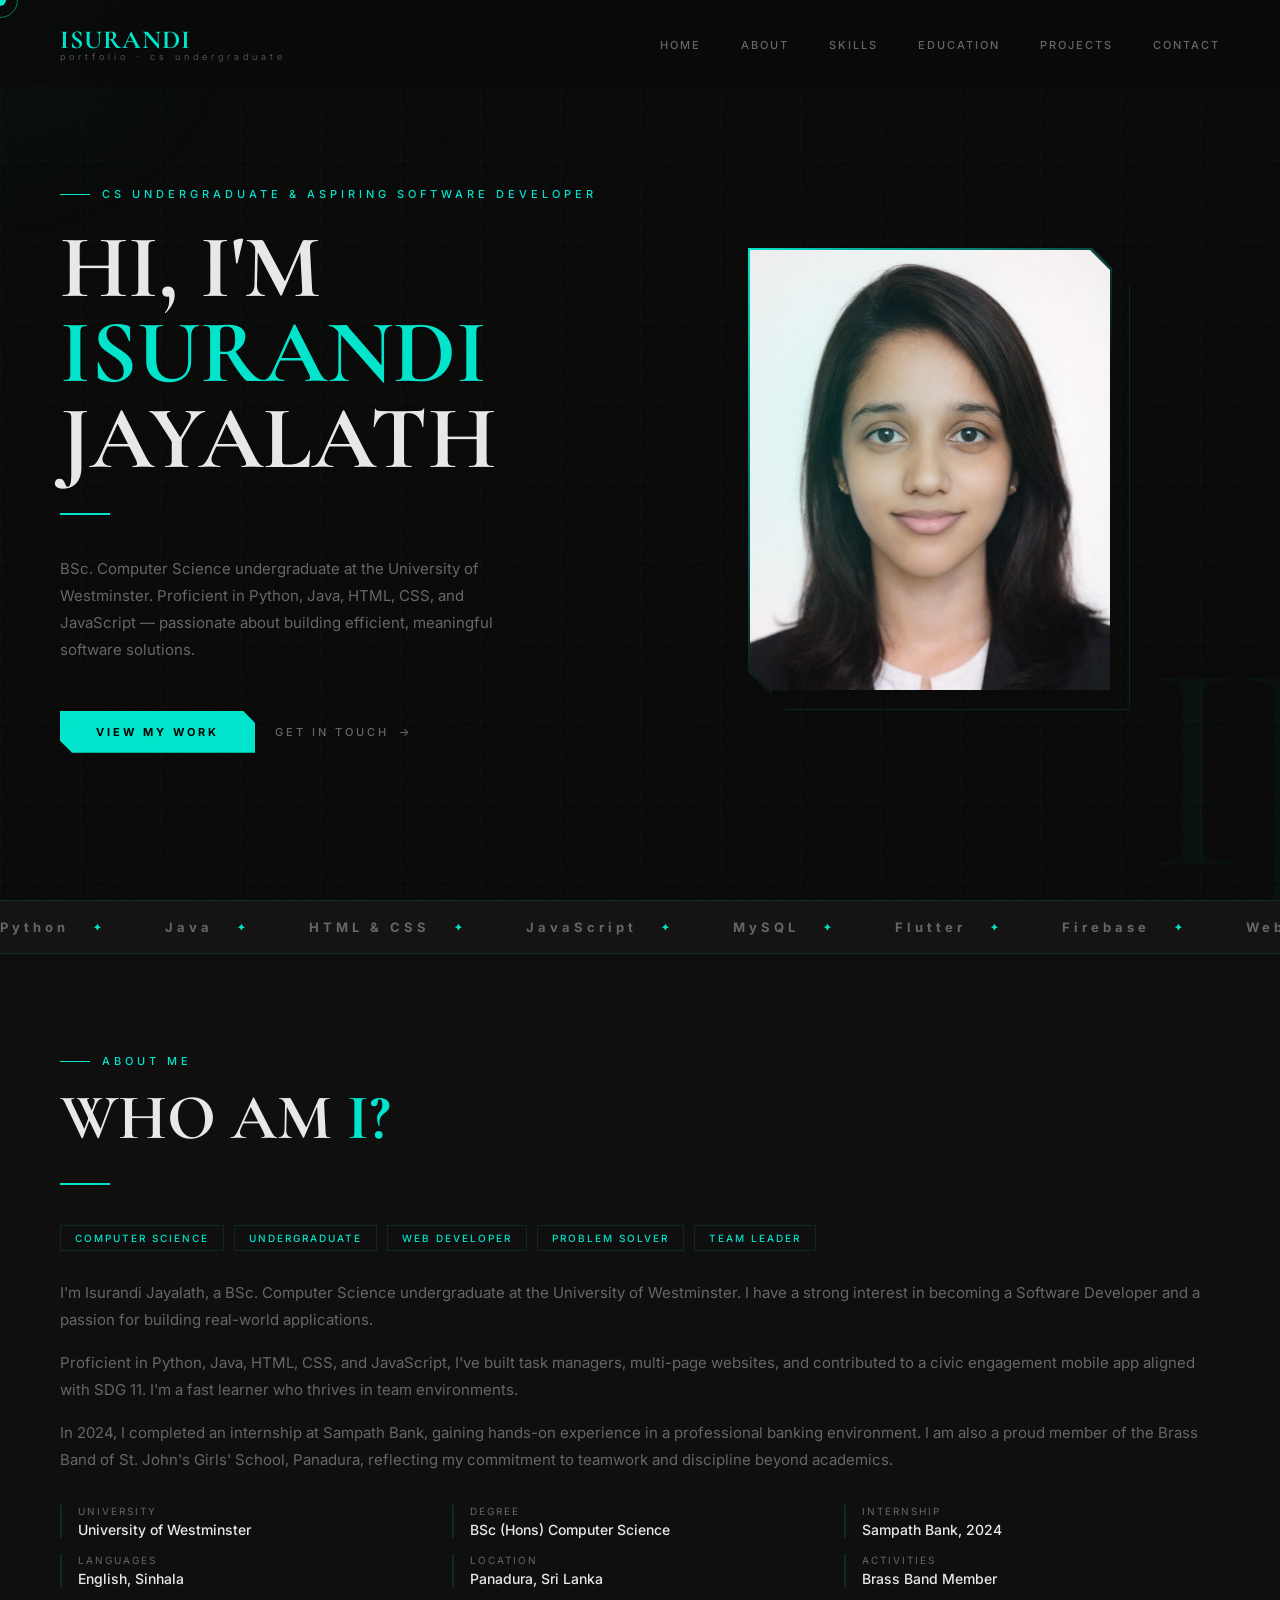
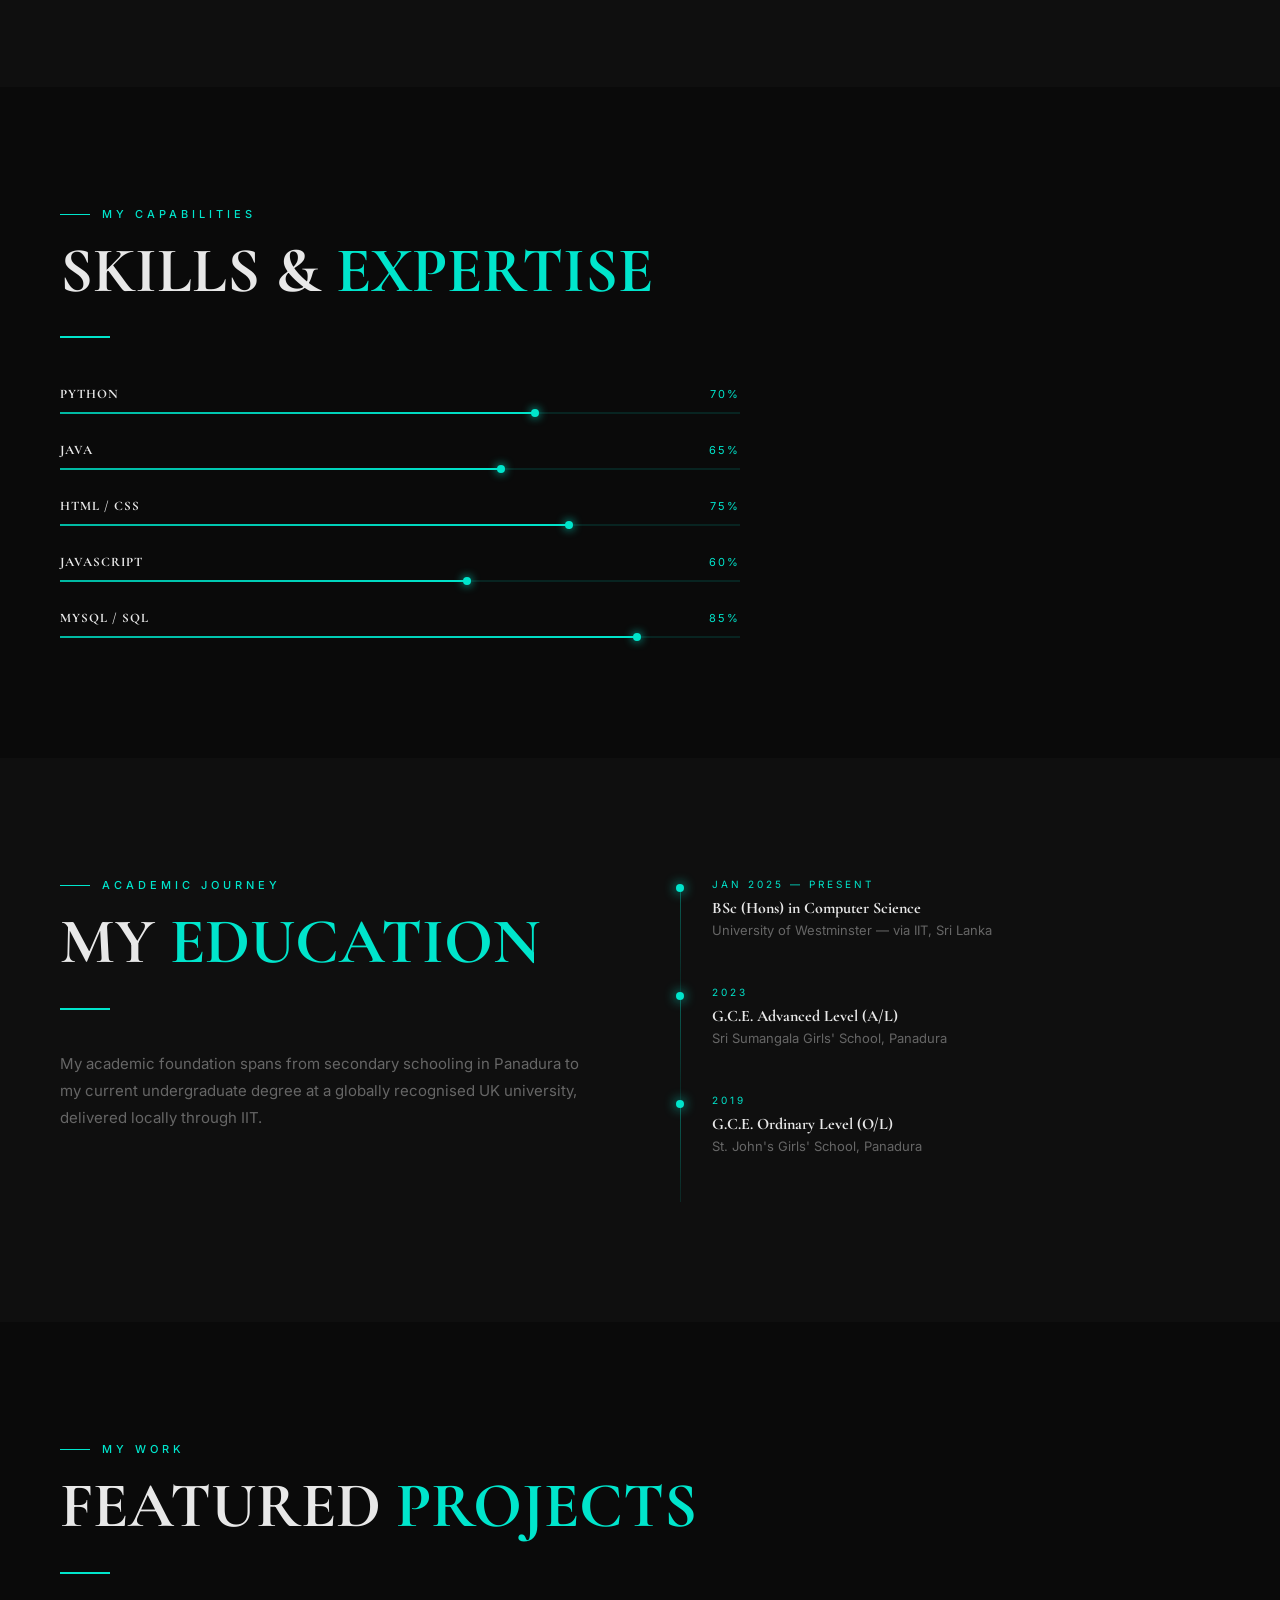
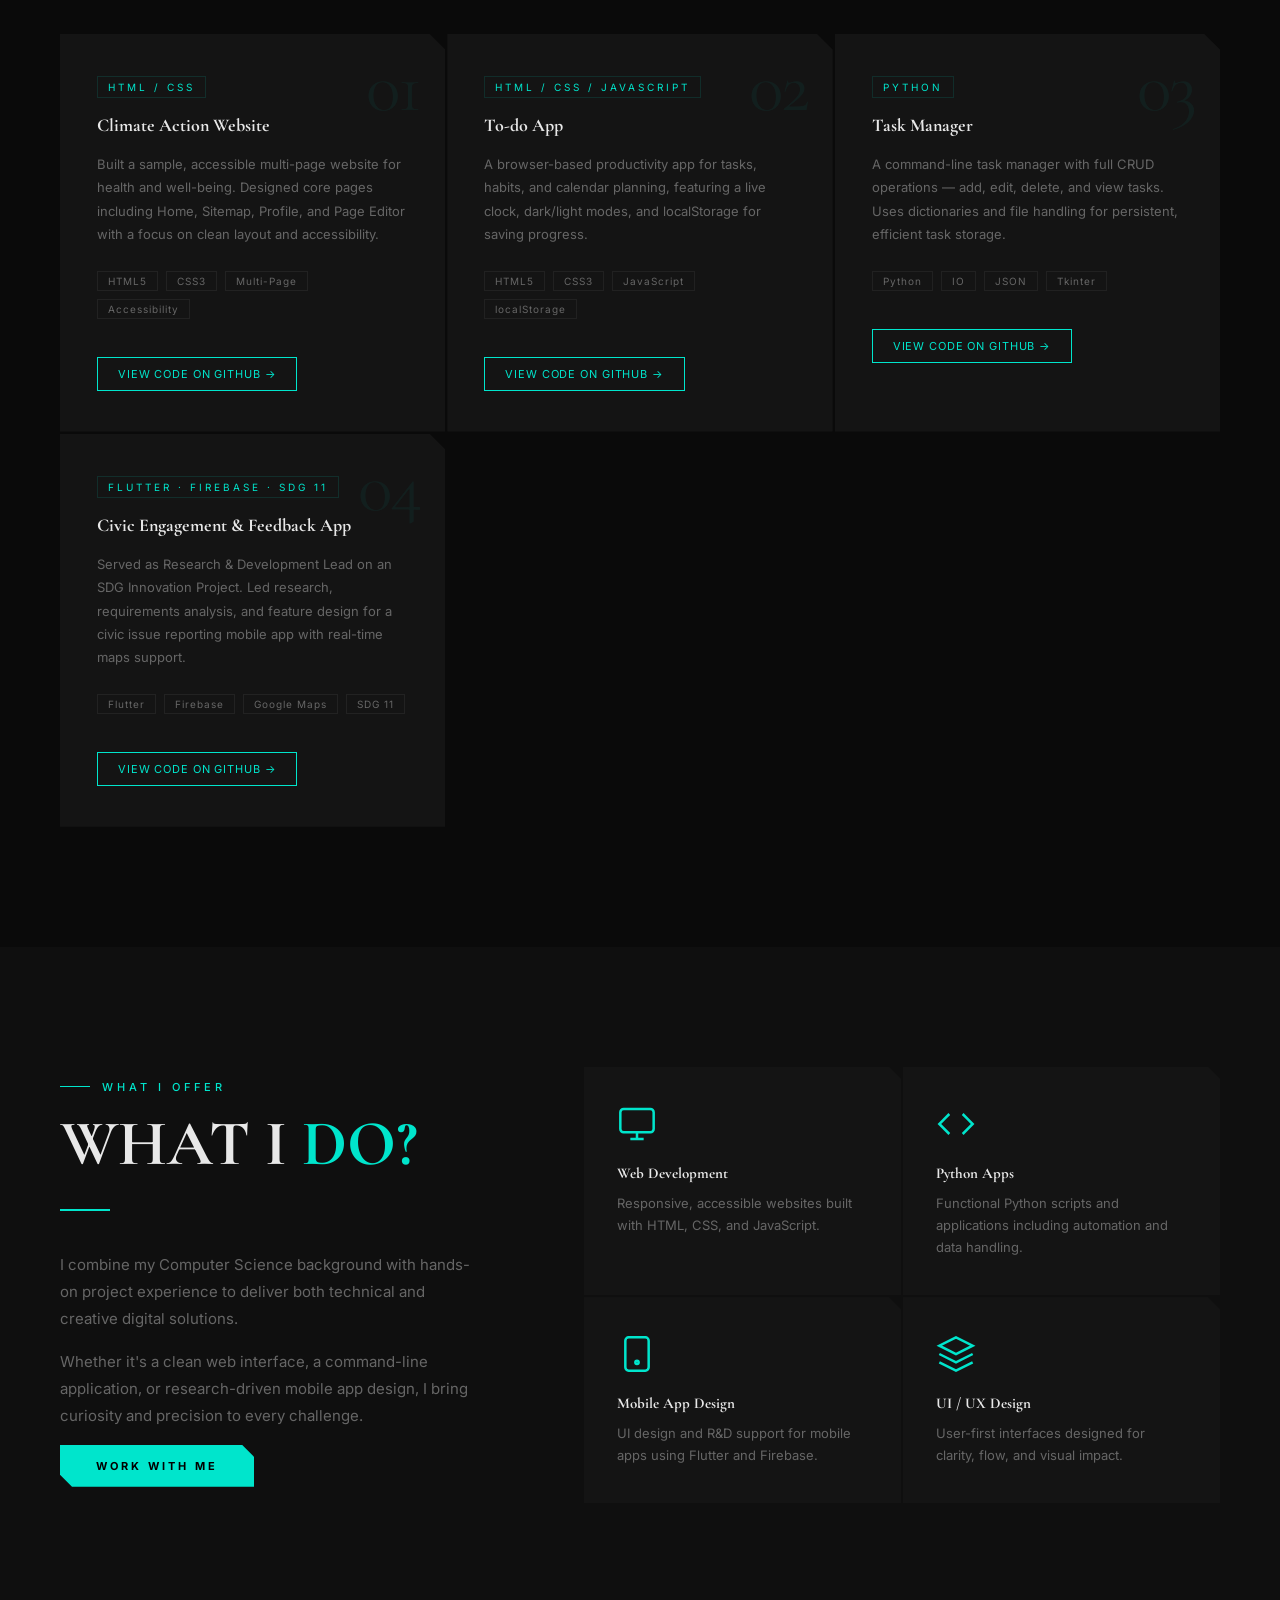
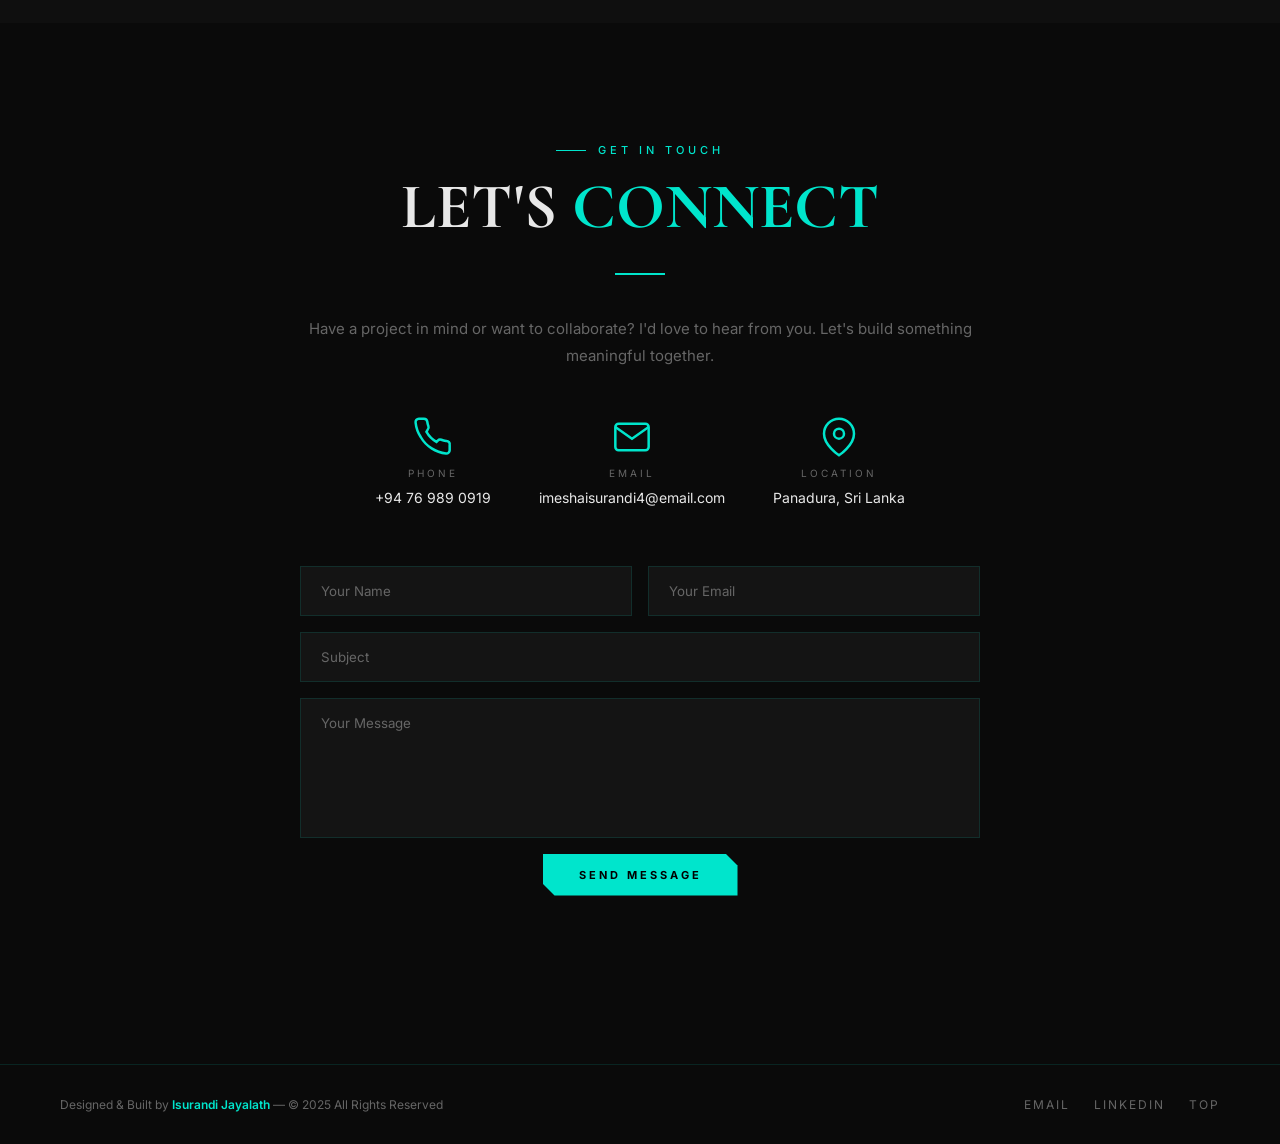
<file: index.html>
<!DOCTYPE html>
<html lang="en">
<head>
<meta charset="UTF-8">
<meta name="viewport" content="width=device-width, initial-scale=1.0">
<title>ISURANDI JAYALATH — CS Undergraduate Portfolio</title>
<link href="https://fonts.googleapis.com/css2?family=Cormorant+Garamond:ital,wght@0,300;0,400;0,600;0,700;0,800;1,300;1,400&family=Inter:wght@300;400;500;600;700&display=swap" rel="stylesheet">
<link rel="stylesheet" href="style.css">
</head>
<body>

<div class="cursor" id="cursor"></div>
<div class="cursor-ring" id="cursorRing"></div>
<div class="glow" id="glow"></div>

<!-- NAV -->
<nav id="navbar">
  <a href="#" class="logo">ISURANDI<span>portfolio · cs undergraduate</span></a>
  <ul class="nav-links">
    <li><a href="#hero">Home</a></li>
    <li><a href="#about">About</a></li>
    <li><a href="#skills">Skills</a></li>
    <li><a href="#education">Education</a></li>
    <li><a href="#projects">Projects</a></li>
    <li><a href="#contact">Contact</a></li>
  </ul>
</nav>

<!-- HERO -->
<section id="hero">
  <div class="hero-grid-lines"></div>
  <div class="hero-bg-text">IJ</div>

  <div class="hero-content">
    <div class="hero-label reveal">CS Undergraduate &amp; Aspiring Software Developer</div>
    <h1 class="hero-title reveal reveal-delay-1">
      HI, I'M<br><span class="accent">ISURANDI</span><br>JAYALATH
    </h1>
    <div class="cyan-line reveal reveal-delay-2"></div>
    <p class="hero-desc reveal reveal-delay-2">
      BSc. Computer Science undergraduate at the University of Westminster. Proficient in Python, Java, HTML, CSS, and JavaScript — passionate about building efficient, meaningful software solutions.
    </p>
    <div class="hero-cta reveal reveal-delay-3">
      <a href="#projects" class="btn-primary"><span>View My Work</span></a>
      <a href="#contact" class="btn-outline">Get In Touch</a>
    </div>
  </div>

  <!-- Photo only — contact card removed -->
  <div class="hero-visual reveal reveal-delay-2">
    <div class="hero-img-wrap">
      <div class="hero-img-placeholder">
      <img src="profile-pic.jpeg" alt="Isurandi Jayalath" class="hero-img">
        <svg viewBox="0 0 24 24" fill="none" stroke="currentColor" stroke-width="0.5">
          <circle cx="12" cy="8" r="5"/>
          <path d="M2 20c0-4 4.5-7 10-7s10 3 10 7"/>
        </svg>
      </div>
    </div>
  </div>
</section>

<!-- MARQUEE -->
<div class="marquee-wrap">
  <div class="marquee-track">
    <div class="marquee-item">Python</div>
    <div class="marquee-item">Java</div>
    <div class="marquee-item">HTML &amp; CSS</div>
    <div class="marquee-item">JavaScript</div>
    <div class="marquee-item">MySQL</div>
    <div class="marquee-item">Flutter</div>
    <div class="marquee-item">Firebase</div>
    <div class="marquee-item">Web Development</div>
    <div class="marquee-item">UI / UX Design</div>
    <div class="marquee-item">Python</div>
    <div class="marquee-item">Java</div>
    <div class="marquee-item">HTML &amp; CSS</div>
    <div class="marquee-item">JavaScript</div>
    <div class="marquee-item">MySQL</div>
    <div class="marquee-item">Flutter</div>
    <div class="marquee-item">Firebase</div>
    <div class="marquee-item">Web Development</div>
    <div class="marquee-item">UI / UX Design</div>
  </div>
</div>

<!-- ABOUT — photo removed, full width -->
<section id="about">
  <div class="section-label reveal">About Me</div>
  <h2 class="section-title reveal reveal-delay-1">WHO AM <span class="accent">I?</span></h2>
  <div class="cyan-line reveal reveal-delay-1"></div>

  <div class="about-tags reveal reveal-delay-1">
    <span class="about-tag">Computer Science</span>
    <span class="about-tag">Undergraduate</span>
    <span class="about-tag">Web Developer</span>
    <span class="about-tag">Problem Solver</span>
    <span class="about-tag">Team Leader</span>
  </div>

  <p class="about-desc reveal reveal-delay-2">
    I'm Isurandi Jayalath, a BSc. Computer Science undergraduate at the University of Westminster. I have a strong interest in becoming a Software Developer and a passion for building real-world applications.
  </p>
  <p class="about-desc reveal reveal-delay-2">
    Proficient in Python, Java, HTML, CSS, and JavaScript, I've built task managers, multi-page websites, and contributed to a civic engagement mobile app aligned with SDG 11. I'm a fast learner who thrives in team environments.
  </p>
  <p class="about-desc reveal reveal-delay-2">
    In 2024, I completed an internship at Sampath Bank, gaining hands-on experience in a professional banking environment. I am also a proud member of the Brass Band of St. John's Girls' School, Panadura, reflecting my commitment to teamwork and discipline beyond academics.
  </p>

  <div class="about-info-grid reveal reveal-delay-3">
    <div class="about-info-item">
      <div class="about-info-label">University</div>
      <div class="about-info-val">University of Westminster</div>
    </div>
    <div class="about-info-item">
      <div class="about-info-label">Degree</div>
      <div class="about-info-val">BSc (Hons) Computer Science</div>
    </div>
    <div class="about-info-item">
      <div class="about-info-label">Internship</div>
      <div class="about-info-val">Sampath Bank, 2024</div>
    </div>
    <div class="about-info-item">
      <div class="about-info-label">Languages</div>
      <div class="about-info-val">English, Sinhala</div>
    </div>
    <div class="about-info-item">
      <div class="about-info-label">Location</div>
      <div class="about-info-val">Panadura, Sri Lanka</div>
    </div>
    <div class="about-info-item">
      <div class="about-info-label">Activities</div>
      <div class="about-info-val">Brass Band Member</div>
    </div>
  </div>
</section>

<!-- SKILLS — soft skills removed -->
<section id="skills">
  <div class="section-label reveal">My Capabilities</div>
  <h2 class="section-title reveal reveal-delay-1">SKILLS &amp; <span class="accent">EXPERTISE</span></h2>
  <div class="cyan-line reveal reveal-delay-1"></div>

  <div class="skill-bars reveal reveal-delay-2" style="max-width:680px; margin-top:48px;">
    <div class="skill-bar-item" data-pct="70">
      <div class="skill-bar-header">
        <span class="skill-bar-name">Python</span>
        <span class="skill-bar-pct">70%</span>
      </div>
      <div class="skill-bar-track">
        <div class="skill-bar-fill" style="--target-width:70%"></div>
      </div>
    </div>
    <div class="skill-bar-item" data-pct="65">
      <div class="skill-bar-header">
        <span class="skill-bar-name">Java</span>
        <span class="skill-bar-pct">65%</span>
      </div>
      <div class="skill-bar-track">
        <div class="skill-bar-fill" style="--target-width:65%"></div>
      </div>
    </div>
    <div class="skill-bar-item" data-pct="75">
      <div class="skill-bar-header">
        <span class="skill-bar-name">HTML / CSS</span>
        <span class="skill-bar-pct">75%</span>
      </div>
      <div class="skill-bar-track">
        <div class="skill-bar-fill" style="--target-width:75%"></div>
      </div>
    </div>
    <div class="skill-bar-item" data-pct="60">
      <div class="skill-bar-header">
        <span class="skill-bar-name">JavaScript</span>
        <span class="skill-bar-pct">60%</span>
      </div>
      <div class="skill-bar-track">
        <div class="skill-bar-fill" style="--target-width:60%"></div>
      </div>
    </div>
    <div class="skill-bar-item" data-pct="55">
      <div class="skill-bar-header">
        <span class="skill-bar-name">MySQL / SQL</span>
        <span class="skill-bar-pct">85%</span>
      </div>
      <div class="skill-bar-track">
        <div class="skill-bar-fill" style="--target-width:85%"></div>
      </div>
    </div>
  </div>
</section>

<!-- EDUCATION -->
<section id="education">
  <div class="education-grid">
    <div>
      <div class="section-label reveal">Academic Journey</div>
      <h2 class="section-title reveal reveal-delay-1">MY <span class="accent">EDUCATION</span></h2>
      <div class="cyan-line reveal reveal-delay-1"></div>
      <p class="services-desc reveal reveal-delay-2" style="font-size:15px;line-height:1.8;color:var(--text-muted)">
        My academic foundation spans from secondary schooling in Panadura to my current undergraduate degree at a globally recognised UK university, delivered locally through IIT.
      </p>
    </div>
    <div class="timeline reveal reveal-delay-2">
      <div class="timeline-item">
        <div class="timeline-date">Jan 2025 — Present</div>
        <div class="timeline-title">BSc (Hons) in Computer Science</div>
        <div class="timeline-sub">University of Westminster — via IIT, Sri Lanka</div>
      </div>
      <div class="timeline-item">
        <div class="timeline-date">2023</div>
        <div class="timeline-title">G.C.E. Advanced Level (A/L)</div>
        <div class="timeline-sub">Sri Sumangala Girls' School, Panadura</div>
      </div>
      <div class="timeline-item">
        <div class="timeline-date">2019</div>
        <div class="timeline-title">G.C.E. Ordinary Level (O/L)</div>
        <div class="timeline-sub">St. John's Girls' School, Panadura</div>
      </div>
    </div>
  </div>
</section>

<!-- PROJECTS -->
<section id="projects">
  <div class="section-label reveal">My Work</div>
  <h2 class="section-title reveal reveal-delay-1">FEATURED <span class="accent">PROJECTS</span></h2>
  <div class="cyan-line reveal reveal-delay-1"></div>

  <div class="projects-grid">
    <div class="project-card reveal">
      <div class="project-num">01</div>
      <div class="project-tag">HTML / CSS</div>
      <div class="project-title">Climate Action Website</div>
      <div class="project-desc">
        Built a sample, accessible multi-page website for health and well-being. Designed core pages including Home, Sitemap, Profile, and Page Editor with a focus on clean layout and accessibility.
      </div>
      <div class="project-tech">
        <span>HTML5</span><span>CSS3</span><span>Multi-Page</span><span>Accessibility</span>
      </div>
      <br>
      <a href="https://github.com/Isurandi-Jayalath/Climate-Action---Group-Work" target="_blank" class="project-link-btn">
        View Code on GitHub →
      </a>
    </div>
    <div class="project-card reveal reveal-delay-1">
      <div class="project-num">02</div>
      <div class="project-tag">HTML / CSS / JavaScript</div>
      <div class="project-title">To-do App</div>
      <div class="project-desc">
        A browser-based productivity app for tasks, habits, and calendar planning, featuring a live clock, dark/light modes, and localStorage for saving progress.


      </div>
      <div class="project-tech">
        <span>HTML5</span><span>CSS3</span><span>JavaScript</span><span>localStorage</span>
      </div>
      <br>
      <a href="https://github.com/Isurandi-Jayalath/To-do-App" target="_blank" class="project-link-btn">
        View Code on GitHub →
      </a>
    </div>
    <div class="project-card reveal reveal-delay-2">
      <div class="project-num">03</div>
      <div class="project-tag">Python</div>
      <div class="project-title">Task Manager</div>
      <div class="project-desc">
        A command-line task manager with full CRUD operations — add, edit, delete, and view tasks. Uses dictionaries and file handling for persistent, efficient task storage.
      </div>
      <div class="project-tech">
        <span>Python</span><span>IO</span><span>JSON</span><span>Tkinter</span>
      </div>
      <br>
      <a href="https://github.com/Isurandi-Jayalath/Task-Manager-1st-Year-" target="_blank" class="project-link-btn">
        View Code on GitHub →
      </a>
    </div>
    <div class="project-card reveal reveal-delay-2">
      <div class="project-num">04</div>
      <div class="project-tag">Flutter · Firebase · SDG 11</div>
      <div class="project-title">Civic Engagement &amp; Feedback App</div>
      <div class="project-desc">
        Served as Research &amp; Development Lead on an SDG Innovation Project. Led research, requirements analysis, and feature design for a civic issue reporting mobile app with real-time maps support.
      </div>
      <div class="project-tech">
        <span>Flutter</span><span>Firebase</span><span>Google Maps</span><span>SDG 11</span>
      </div>
      <br>
      <a href="https://github.com/BinuraBimsara/SDGP-Project-V2" target="_blank" class="project-link-btn">
        View Code on GitHub →
      </a>
    </div>
  </div>
</section>

<!-- SERVICES -->
<section id="services">
  <div class="services-grid">
    <div>
      <div class="section-label reveal">What I Offer</div>
      <h2 class="section-title reveal reveal-delay-1">WHAT I <span class="accent">DO?</span></h2>
      <div class="cyan-line reveal reveal-delay-1"></div>
      <p class="services-desc reveal reveal-delay-2">
        I combine my Computer Science background with hands-on project experience to deliver both technical and creative digital solutions.
      </p>
      <p class="services-desc reveal reveal-delay-2">
        Whether it's a clean web interface, a command-line application, or research-driven mobile app design, I bring curiosity and precision to every challenge.
      </p>
      <a href="#contact" class="btn-primary reveal reveal-delay-3"><span>Work With Me</span></a>
    </div>
    <div class="services-cards reveal reveal-delay-2">
      <div class="service-card">
        <div class="service-icon">
          <svg viewBox="0 0 24 24" fill="none" stroke="currentColor" stroke-width="1.5"><rect x="2" y="3" width="20" height="14" rx="2"/><path d="M8 21h8M12 17v4"/></svg>
        </div>
        <div class="service-name">Web Development</div>
        <p class="service-text">Responsive, accessible websites built with HTML, CSS, and JavaScript.</p>
      </div>
      <div class="service-card">
        <div class="service-icon">
          <svg viewBox="0 0 24 24" fill="none" stroke="currentColor" stroke-width="1.5"><polyline points="16 18 22 12 16 6"/><polyline points="8 6 2 12 8 18"/></svg>
        </div>
        <div class="service-name">Python Apps</div>
        <p class="service-text">Functional Python scripts and applications including automation and data handling.</p>
      </div>
      <div class="service-card">
        <div class="service-icon">
          <svg viewBox="0 0 24 24" fill="none" stroke="currentColor" stroke-width="1.5"><rect x="5" y="2" width="14" height="20" rx="2"/><circle cx="12" cy="17" r="1"/></svg>
        </div>
        <div class="service-name">Mobile App Design</div>
        <p class="service-text">UI design and R&amp;D support for mobile apps using Flutter and Firebase.</p>
      </div>
      <div class="service-card">
        <div class="service-icon">
          <svg viewBox="0 0 24 24" fill="none" stroke="currentColor" stroke-width="1.5"><path d="M12 2L2 7l10 5 10-5-10-5z"/><path d="M2 17l10 5 10-5"/><path d="M2 12l10 5 10-5"/></svg>
        </div>
        <div class="service-name">UI / UX Design</div>
        <p class="service-text">User-first interfaces designed for clarity, flow, and visual impact.</p>
      </div>
    </div>
  </div>
</section>

<!-- CONTACT -->
<section id="contact">
  <div class="contact-inner">
    <div class="section-label reveal" style="justify-content:center">Get In Touch</div>
    <h2 class="section-title reveal reveal-delay-1">LET'S <span class="accent">CONNECT</span></h2>
    <div class="cyan-line reveal reveal-delay-1" style="margin: 0 auto 40px;"></div>
    <p class="contact-subtitle reveal reveal-delay-2">
      Have a project in mind or want to collaborate? I'd love to hear from you. Let's build something meaningful together.
    </p>
    <div class="contact-details reveal reveal-delay-2">
      <div class="contact-detail">
        <svg class="contact-detail-icon" viewBox="0 0 24 24" fill="none" stroke="currentColor" stroke-width="1.5"><path d="M22 16.92v3a2 2 0 0 1-2.18 2 19.79 19.79 0 0 1-8.63-3.07A19.5 19.5 0 0 1 4.63 12a19.79 19.79 0 0 1-3.07-8.67A2 2 0 0 1 3.54 1h3a2 2 0 0 1 2 1.72c.127.96.361 1.903.7 2.81a2 2 0 0 1-.45 2.11L8.09 8.91a16 16 0 0 0 6 6l.79-.79a2 2 0 0 1 2.11-.45c.907.339 1.85.573 2.81.7A2 2 0 0 1 22 16.92z"/></svg>
        <div class="contact-detail-label">Phone</div>
        <div class="contact-detail-val">+94 76 989 0919</div>
      </div>
      <div class="contact-detail">
        <svg class="contact-detail-icon" viewBox="0 0 24 24" fill="none" stroke="currentColor" stroke-width="1.5"><path d="M4 4h16c1.1 0 2 .9 2 2v12c0 1.1-.9 2-2 2H4c-1.1 0-2-.9-2-2V6c0-1.1.9-2 2-2z"/><polyline points="22,6 12,13 2,6"/></svg>
        <div class="contact-detail-label">Email</div>
        <div class="contact-detail-val">imeshaisurandi4@email.com</div>
      </div>
      <div class="contact-detail">
        <svg class="contact-detail-icon" viewBox="0 0 24 24" fill="none" stroke="currentColor" stroke-width="1.5"><path d="M21 10c0 7-9 13-9 13s-9-6-9-13a9 9 0 0 1 18 0z"/><circle cx="12" cy="10" r="3"/></svg>
        <div class="contact-detail-label">Location</div>
        <div class="contact-detail-val">Panadura, Sri Lanka</div>
      </div>
    </div>
    <div class="contact-form reveal reveal-delay-3">
      <div class="contact-row">
        <input class="contact-input" type="text" placeholder="Your Name">
        <input class="contact-input" type="email" placeholder="Your Email">
      </div>
      <input class="contact-input" type="text" placeholder="Subject">
      <textarea class="contact-input" placeholder="Your Message"></textarea>
      <a href="mailto:isurandi@email.com" class="btn-primary" style="align-self:center"><span>Send Message</span></a>
    </div>
  </div>
</section>

<!-- FOOTER -->
<footer>
  <div class="footer-copy">Designed &amp; Built by <span>Isurandi Jayalath</span> — © 2025 All Rights Reserved</div>
  <div class="footer-links">
    <a href="mailto:isurandi@email.com">Email</a>
    <a href="https://linkedin.com/in/imesha-jayalath" target="_blank">LinkedIn</a>
    <a href="#hero">Top</a>
  </div>
</footer>

<script src="script.js"></script>
</body>
</html>
</file>
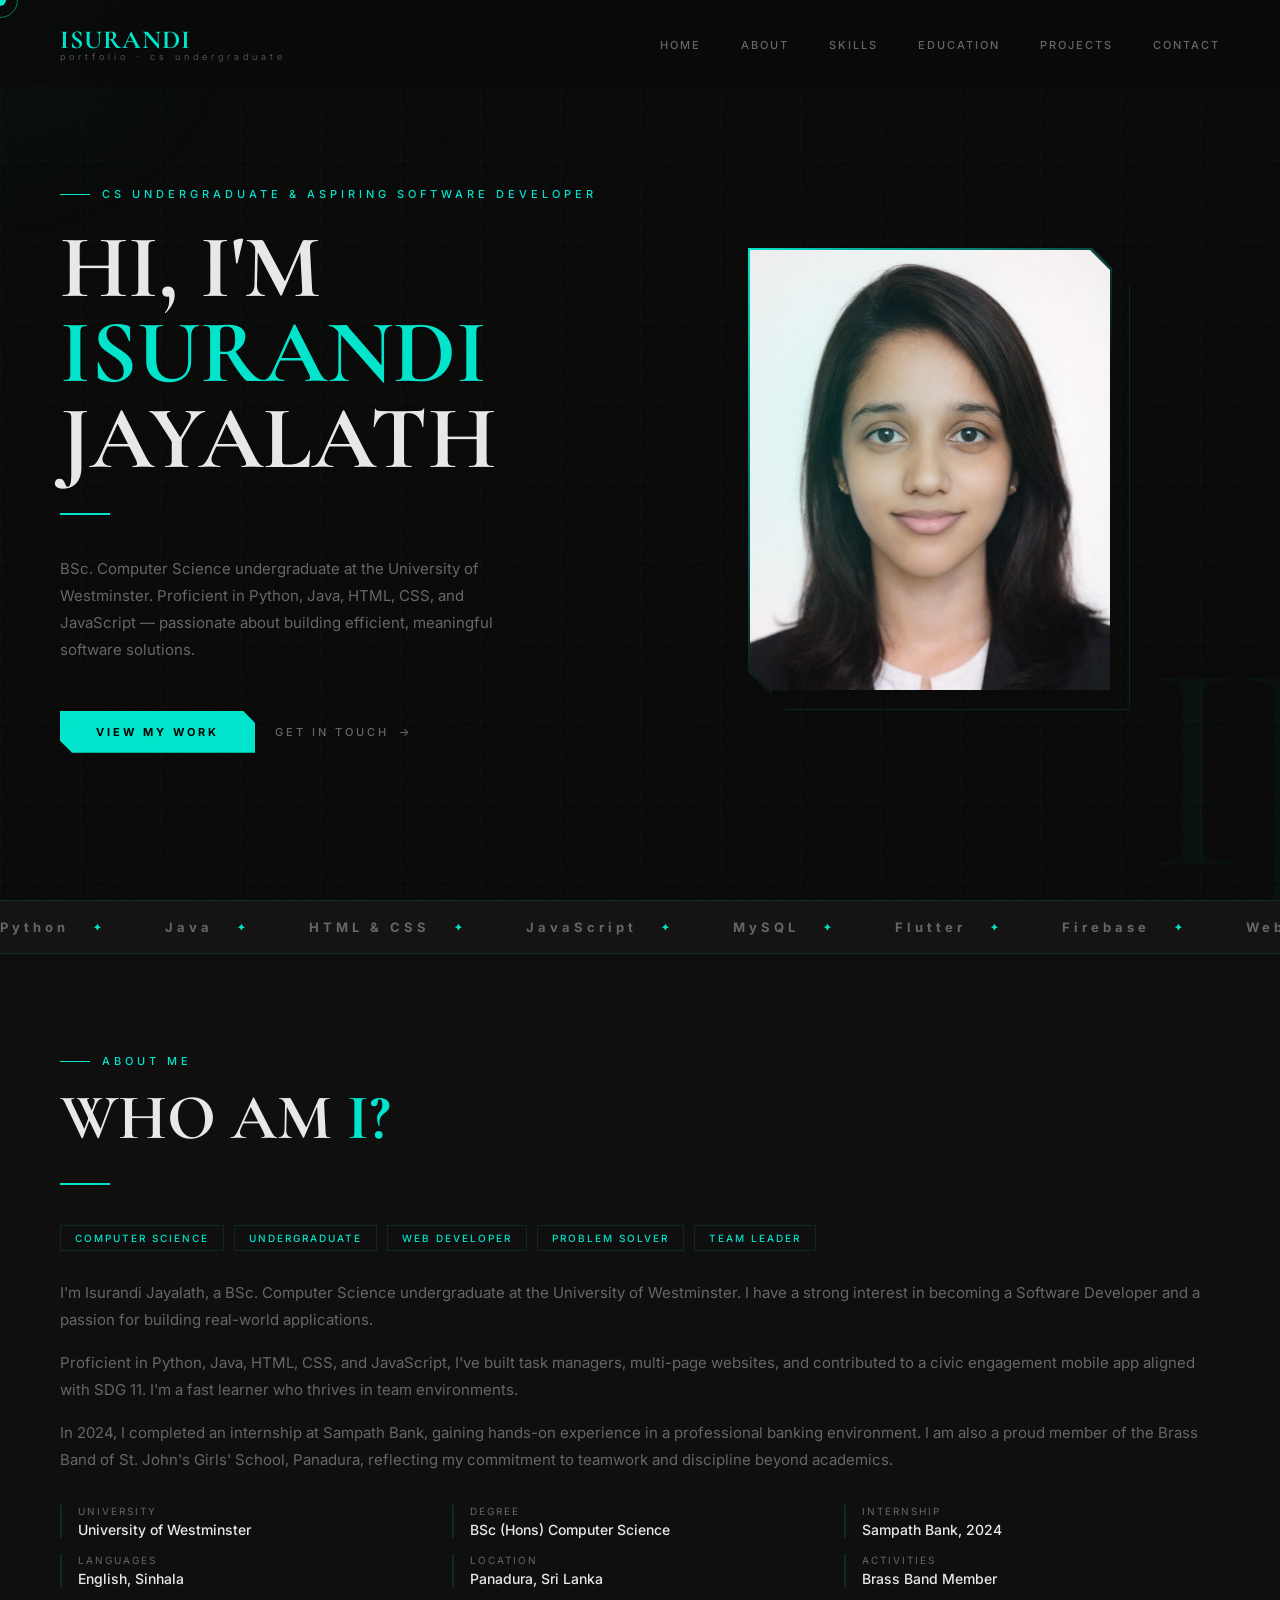
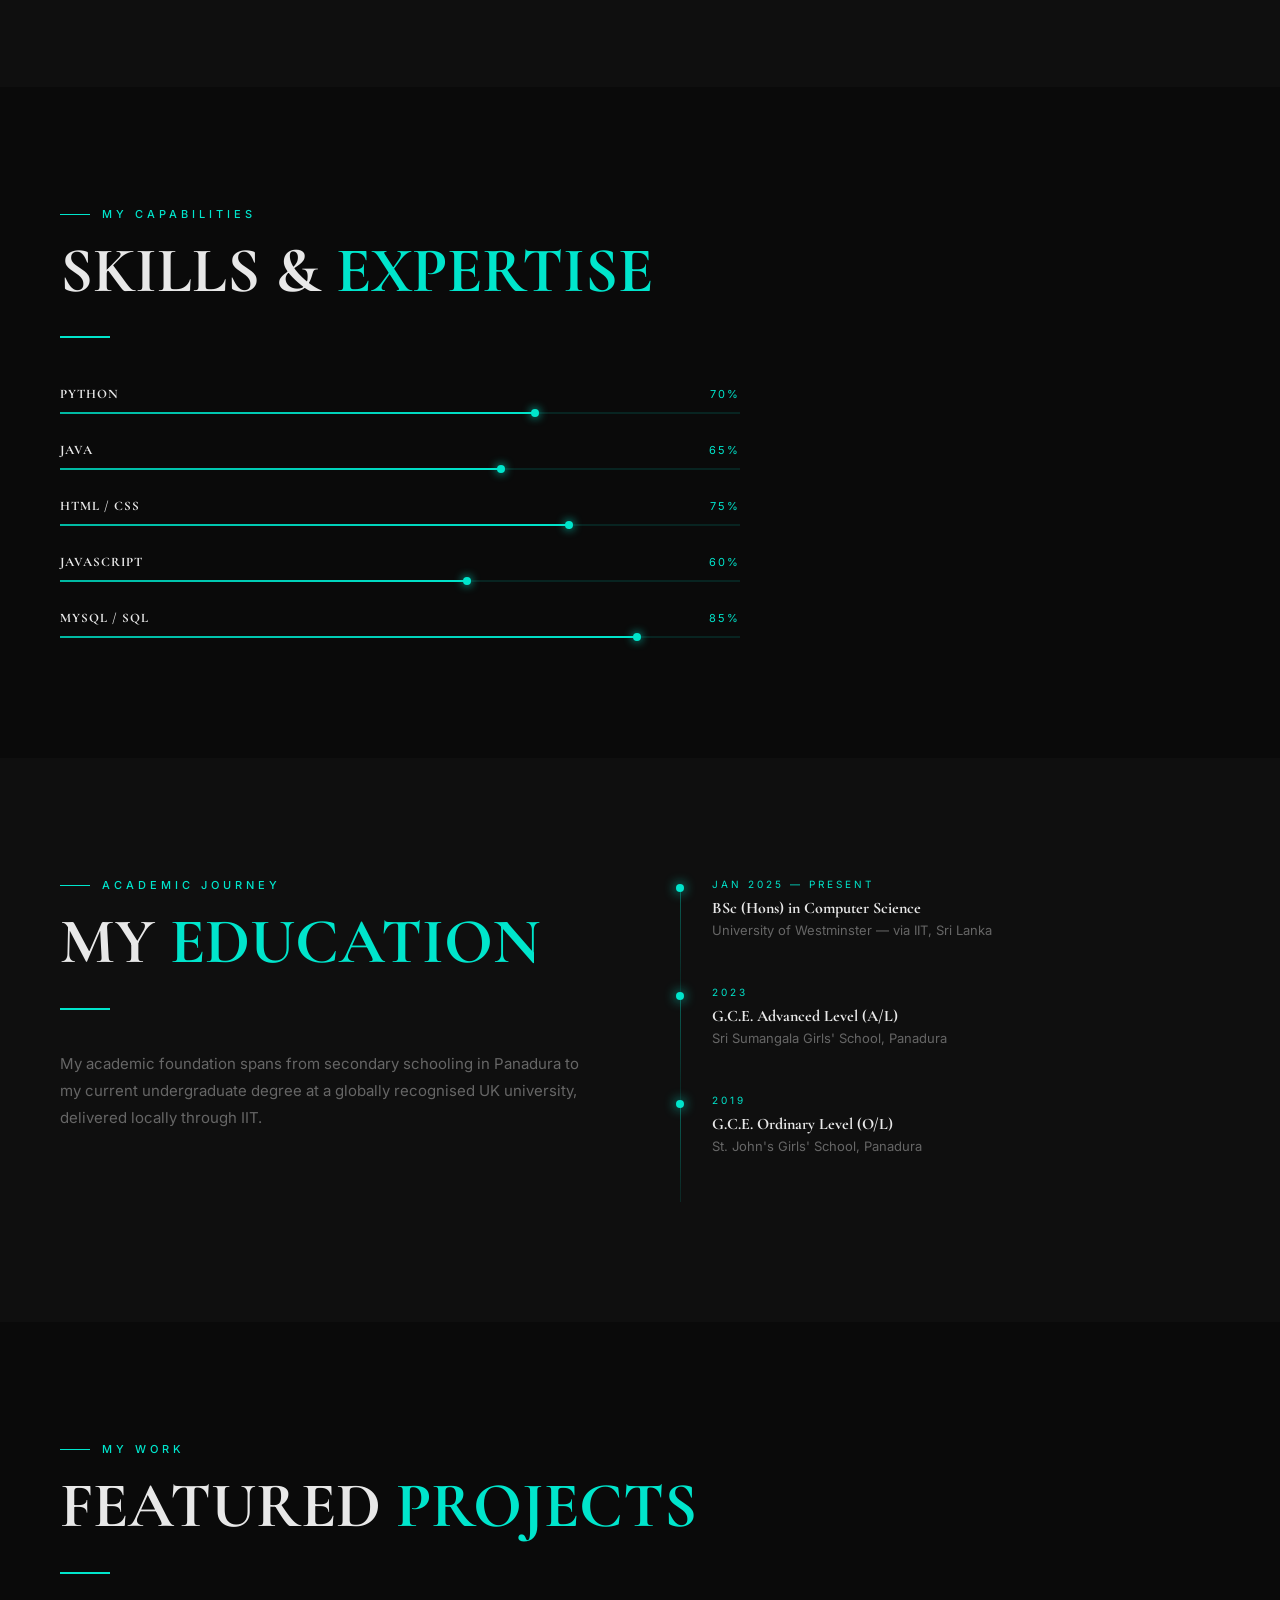
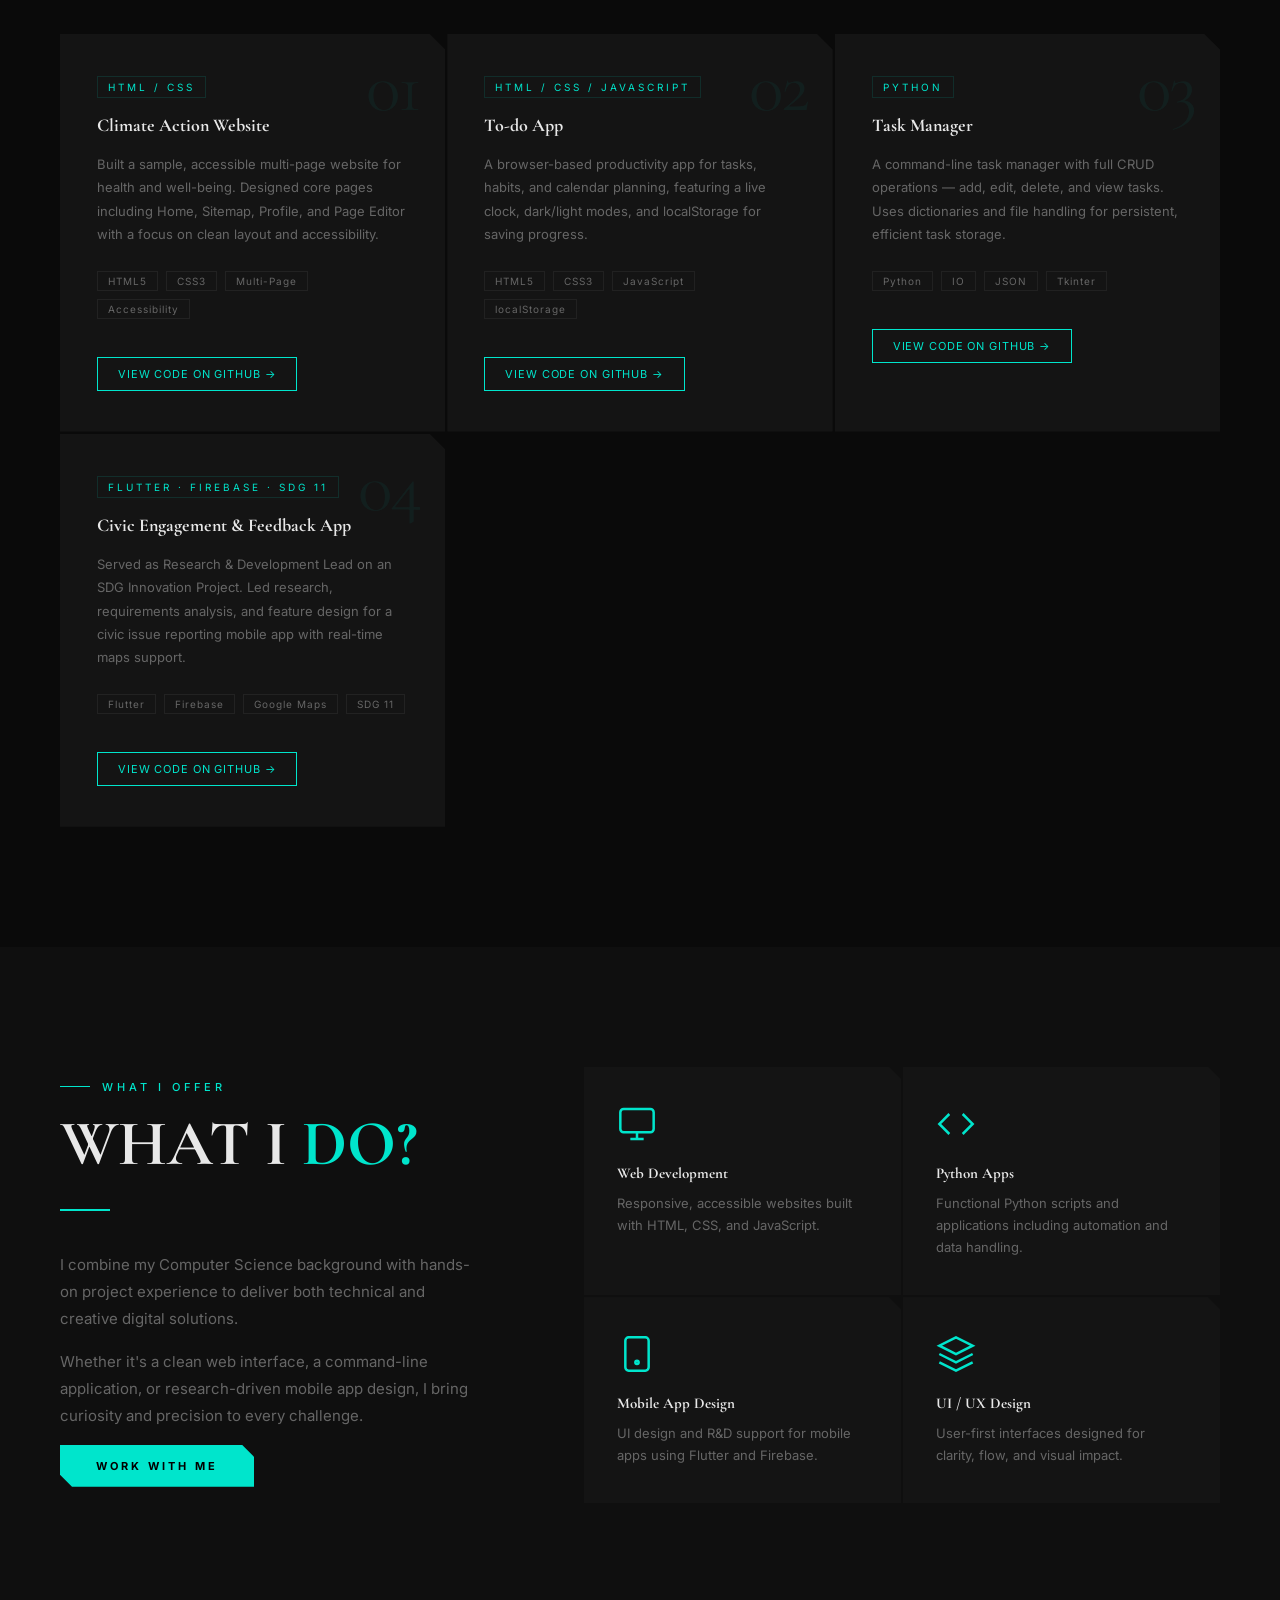
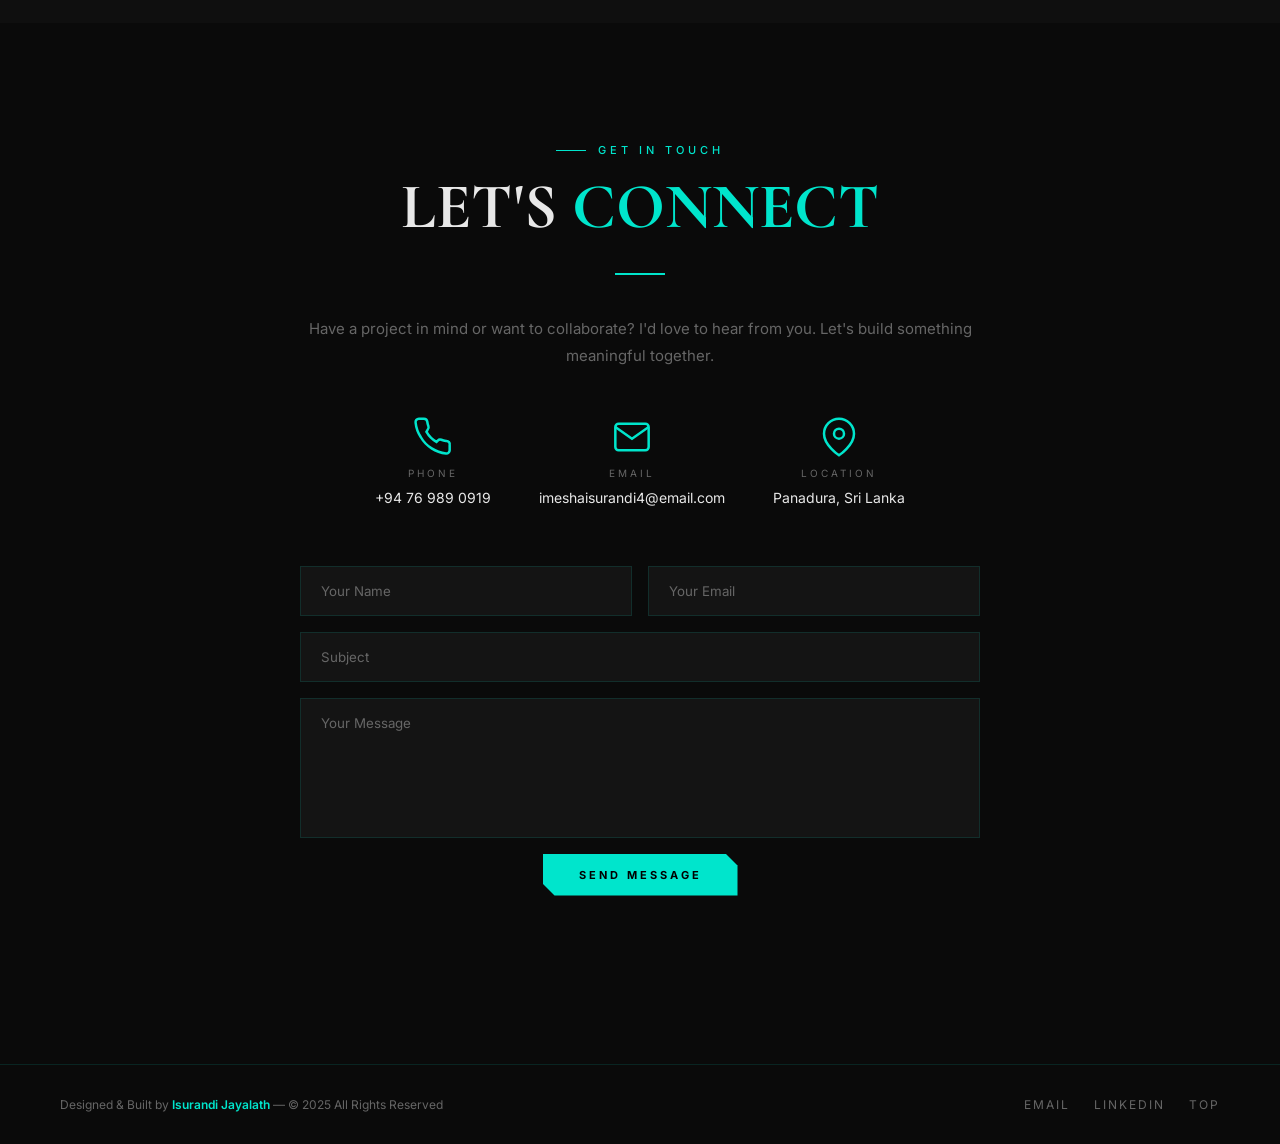
<file: portfolio.html>
<!DOCTYPE html>
<html lang="en">
<head>
<meta charset="UTF-8">
<meta name="viewport" content="width=device-width, initial-scale=1.0">
<title>ISURANDI JAYALATH — CS Undergraduate Portfolio</title>
<link href="https://fonts.googleapis.com/css2?family=Cormorant+Garamond:ital,wght@0,300;0,400;0,600;0,700;0,800;1,300;1,400&family=Inter:wght@300;400;500;600;700&display=swap" rel="stylesheet">
<link rel="stylesheet" href="style.css">
</head>
<body>

<div class="cursor" id="cursor"></div>
<div class="cursor-ring" id="cursorRing"></div>
<div class="glow" id="glow"></div>

<!-- NAV -->
<nav id="navbar">
  <a href="#" class="logo">ISURANDI<span>portfolio · cs undergraduate</span></a>
  <ul class="nav-links">
    <li><a href="#hero">Home</a></li>
    <li><a href="#about">About</a></li>
    <li><a href="#skills">Skills</a></li>
    <li><a href="#education">Education</a></li>
    <li><a href="#projects">Projects</a></li>
    <li><a href="#contact">Contact</a></li>
  </ul>
</nav>

<!-- HERO -->
<section id="hero">
  <div class="hero-grid-lines"></div>
  <div class="hero-bg-text">IJ</div>

  <div class="hero-content">
    <div class="hero-label reveal">CS Undergraduate &amp; Aspiring Software Developer</div>
    <h1 class="hero-title reveal reveal-delay-1">
      HI, I'M<br><span class="accent">ISURANDI</span><br>JAYALATH
    </h1>
    <div class="cyan-line reveal reveal-delay-2"></div>
    <p class="hero-desc reveal reveal-delay-2">
      BSc. Computer Science undergraduate at the University of Westminster. Proficient in Python, Java, HTML, CSS, and JavaScript — passionate about building efficient, meaningful software solutions.
    </p>
    <div class="hero-cta reveal reveal-delay-3">
      <a href="#projects" class="btn-primary"><span>View My Work</span></a>
      <a href="#contact" class="btn-outline">Get In Touch</a>
    </div>
  </div>

  <!-- Photo only — contact card removed -->
  <div class="hero-visual reveal reveal-delay-2">
    <div class="hero-img-wrap">
      <div class="hero-img-placeholder">
      <img src="profile-pic.jpeg" alt="Isurandi Jayalath" class="hero-img">
        <svg viewBox="0 0 24 24" fill="none" stroke="currentColor" stroke-width="0.5">
          <circle cx="12" cy="8" r="5"/>
          <path d="M2 20c0-4 4.5-7 10-7s10 3 10 7"/>
        </svg>
      </div>
    </div>
  </div>
</section>

<!-- MARQUEE -->
<div class="marquee-wrap">
  <div class="marquee-track">
    <div class="marquee-item">Python</div>
    <div class="marquee-item">Java</div>
    <div class="marquee-item">HTML &amp; CSS</div>
    <div class="marquee-item">JavaScript</div>
    <div class="marquee-item">MySQL</div>
    <div class="marquee-item">Flutter</div>
    <div class="marquee-item">Firebase</div>
    <div class="marquee-item">Web Development</div>
    <div class="marquee-item">UI / UX Design</div>
    <div class="marquee-item">Python</div>
    <div class="marquee-item">Java</div>
    <div class="marquee-item">HTML &amp; CSS</div>
    <div class="marquee-item">JavaScript</div>
    <div class="marquee-item">MySQL</div>
    <div class="marquee-item">Flutter</div>
    <div class="marquee-item">Firebase</div>
    <div class="marquee-item">Web Development</div>
    <div class="marquee-item">UI / UX Design</div>
  </div>
</div>

<!-- ABOUT — photo removed, full width -->
<section id="about">
  <div class="section-label reveal">About Me</div>
  <h2 class="section-title reveal reveal-delay-1">WHO AM <span class="accent">I?</span></h2>
  <div class="cyan-line reveal reveal-delay-1"></div>

  <div class="about-tags reveal reveal-delay-1">
    <span class="about-tag">Computer Science</span>
    <span class="about-tag">Undergraduate</span>
    <span class="about-tag">Web Developer</span>
    <span class="about-tag">Problem Solver</span>
    <span class="about-tag">Team Leader</span>
  </div>

  <p class="about-desc reveal reveal-delay-2">
    I'm Isurandi Jayalath, a BSc. Computer Science undergraduate at the University of Westminster. I have a strong interest in becoming a Software Developer and a passion for building real-world applications.
  </p>
  <p class="about-desc reveal reveal-delay-2">
    Proficient in Python, Java, HTML, CSS, and JavaScript, I've built task managers, multi-page websites, and contributed to a civic engagement mobile app aligned with SDG 11. I'm a fast learner who thrives in team environments.
  </p>
  <p class="about-desc reveal reveal-delay-2">
    In 2024, I completed an internship at Sampath Bank, gaining hands-on experience in a professional banking environment. I am also a proud member of the Brass Band of St. John's Girls' School, Panadura, reflecting my commitment to teamwork and discipline beyond academics.
  </p>

  <div class="about-info-grid reveal reveal-delay-3">
    <div class="about-info-item">
      <div class="about-info-label">University</div>
      <div class="about-info-val">University of Westminster</div>
    </div>
    <div class="about-info-item">
      <div class="about-info-label">Degree</div>
      <div class="about-info-val">BSc (Hons) Computer Science</div>
    </div>
    <div class="about-info-item">
      <div class="about-info-label">Internship</div>
      <div class="about-info-val">Sampath Bank, 2024</div>
    </div>
    <div class="about-info-item">
      <div class="about-info-label">Languages</div>
      <div class="about-info-val">English, Sinhala</div>
    </div>
    <div class="about-info-item">
      <div class="about-info-label">Location</div>
      <div class="about-info-val">Panadura, Sri Lanka</div>
    </div>
    <div class="about-info-item">
      <div class="about-info-label">Activities</div>
      <div class="about-info-val">Brass Band Member</div>
    </div>
  </div>
</section>

<!-- SKILLS — soft skills removed -->
<section id="skills">
  <div class="section-label reveal">My Capabilities</div>
  <h2 class="section-title reveal reveal-delay-1">SKILLS &amp; <span class="accent">EXPERTISE</span></h2>
  <div class="cyan-line reveal reveal-delay-1"></div>

  <div class="skill-bars reveal reveal-delay-2" style="max-width:680px; margin-top:48px;">
    <div class="skill-bar-item" data-pct="70">
      <div class="skill-bar-header">
        <span class="skill-bar-name">Python</span>
        <span class="skill-bar-pct">70%</span>
      </div>
      <div class="skill-bar-track">
        <div class="skill-bar-fill" style="--target-width:70%"></div>
      </div>
    </div>
    <div class="skill-bar-item" data-pct="65">
      <div class="skill-bar-header">
        <span class="skill-bar-name">Java</span>
        <span class="skill-bar-pct">65%</span>
      </div>
      <div class="skill-bar-track">
        <div class="skill-bar-fill" style="--target-width:65%"></div>
      </div>
    </div>
    <div class="skill-bar-item" data-pct="75">
      <div class="skill-bar-header">
        <span class="skill-bar-name">HTML / CSS</span>
        <span class="skill-bar-pct">75%</span>
      </div>
      <div class="skill-bar-track">
        <div class="skill-bar-fill" style="--target-width:75%"></div>
      </div>
    </div>
    <div class="skill-bar-item" data-pct="60">
      <div class="skill-bar-header">
        <span class="skill-bar-name">JavaScript</span>
        <span class="skill-bar-pct">60%</span>
      </div>
      <div class="skill-bar-track">
        <div class="skill-bar-fill" style="--target-width:60%"></div>
      </div>
    </div>
    <div class="skill-bar-item" data-pct="55">
      <div class="skill-bar-header">
        <span class="skill-bar-name">MySQL / SQL</span>
        <span class="skill-bar-pct">85%</span>
      </div>
      <div class="skill-bar-track">
        <div class="skill-bar-fill" style="--target-width:85%"></div>
      </div>
    </div>
  </div>
</section>

<!-- EDUCATION -->
<section id="education">
  <div class="education-grid">
    <div>
      <div class="section-label reveal">Academic Journey</div>
      <h2 class="section-title reveal reveal-delay-1">MY <span class="accent">EDUCATION</span></h2>
      <div class="cyan-line reveal reveal-delay-1"></div>
      <p class="services-desc reveal reveal-delay-2" style="font-size:15px;line-height:1.8;color:var(--text-muted)">
        My academic foundation spans from secondary schooling in Panadura to my current undergraduate degree at a globally recognised UK university, delivered locally through IIT.
      </p>
    </div>
    <div class="timeline reveal reveal-delay-2">
      <div class="timeline-item">
        <div class="timeline-date">Jan 2025 — Present</div>
        <div class="timeline-title">BSc (Hons) in Computer Science</div>
        <div class="timeline-sub">University of Westminster — via IIT, Sri Lanka</div>
      </div>
      <div class="timeline-item">
        <div class="timeline-date">2023</div>
        <div class="timeline-title">G.C.E. Advanced Level (A/L)</div>
        <div class="timeline-sub">Sri Sumangala Girls' School, Panadura</div>
      </div>
      <div class="timeline-item">
        <div class="timeline-date">2019</div>
        <div class="timeline-title">G.C.E. Ordinary Level (O/L)</div>
        <div class="timeline-sub">St. John's Girls' School, Panadura</div>
      </div>
    </div>
  </div>
</section>

<!-- PROJECTS -->
<section id="projects">
  <div class="section-label reveal">My Work</div>
  <h2 class="section-title reveal reveal-delay-1">FEATURED <span class="accent">PROJECTS</span></h2>
  <div class="cyan-line reveal reveal-delay-1"></div>

  <div class="projects-grid">
    <div class="project-card reveal">
      <div class="project-num">01</div>
      <div class="project-tag">HTML / CSS</div>
      <div class="project-title">Climate Action Website</div>
      <div class="project-desc">
        Built a sample, accessible multi-page website for health and well-being. Designed core pages including Home, Sitemap, Profile, and Page Editor with a focus on clean layout and accessibility.
      </div>
      <div class="project-tech">
        <span>HTML5</span><span>CSS3</span><span>Multi-Page</span><span>Accessibility</span>
      </div>
      <br>
      <a href="https://github.com/Isurandi-Jayalath/Climate-Action---Group-Work" target="_blank" class="project-link-btn">
        View Code on GitHub →
      </a>
    </div>
    <div class="project-card reveal reveal-delay-1">
      <div class="project-num">02</div>
      <div class="project-tag">HTML / CSS / JavaScript</div>
      <div class="project-title">To-do App</div>
      <div class="project-desc">
        A browser-based productivity app for tasks, habits, and calendar planning, featuring a live clock, dark/light modes, and localStorage for saving progress.


      </div>
      <div class="project-tech">
        <span>HTML5</span><span>CSS3</span><span>JavaScript</span><span>localStorage</span>
      </div>
      <br>
      <a href="https://github.com/Isurandi-Jayalath/To-do-App" target="_blank" class="project-link-btn">
        View Code on GitHub →
      </a>
    </div>
    <div class="project-card reveal reveal-delay-2">
      <div class="project-num">03</div>
      <div class="project-tag">Python</div>
      <div class="project-title">Task Manager</div>
      <div class="project-desc">
        A command-line task manager with full CRUD operations — add, edit, delete, and view tasks. Uses dictionaries and file handling for persistent, efficient task storage.
      </div>
      <div class="project-tech">
        <span>Python</span><span>IO</span><span>JSON</span><span>Tkinter</span>
      </div>
      <br>
      <a href="https://github.com/Isurandi-Jayalath/Task-Manager-1st-Year-" target="_blank" class="project-link-btn">
        View Code on GitHub →
      </a>
    </div>
    <div class="project-card reveal reveal-delay-2">
      <div class="project-num">04</div>
      <div class="project-tag">Flutter · Firebase · SDG 11</div>
      <div class="project-title">Civic Engagement &amp; Feedback App</div>
      <div class="project-desc">
        Served as Research &amp; Development Lead on an SDG Innovation Project. Led research, requirements analysis, and feature design for a civic issue reporting mobile app with real-time maps support.
      </div>
      <div class="project-tech">
        <span>Flutter</span><span>Firebase</span><span>Google Maps</span><span>SDG 11</span>
      </div>
      <br>
      <a href="https://github.com/BinuraBimsara/SDGP-Project-V2" target="_blank" class="project-link-btn">
        View Code on GitHub →
      </a>
    </div>
  </div>
</section>

<!-- SERVICES -->
<section id="services">
  <div class="services-grid">
    <div>
      <div class="section-label reveal">What I Offer</div>
      <h2 class="section-title reveal reveal-delay-1">WHAT I <span class="accent">DO?</span></h2>
      <div class="cyan-line reveal reveal-delay-1"></div>
      <p class="services-desc reveal reveal-delay-2">
        I combine my Computer Science background with hands-on project experience to deliver both technical and creative digital solutions.
      </p>
      <p class="services-desc reveal reveal-delay-2">
        Whether it's a clean web interface, a command-line application, or research-driven mobile app design, I bring curiosity and precision to every challenge.
      </p>
      <a href="#contact" class="btn-primary reveal reveal-delay-3"><span>Work With Me</span></a>
    </div>
    <div class="services-cards reveal reveal-delay-2">
      <div class="service-card">
        <div class="service-icon">
          <svg viewBox="0 0 24 24" fill="none" stroke="currentColor" stroke-width="1.5"><rect x="2" y="3" width="20" height="14" rx="2"/><path d="M8 21h8M12 17v4"/></svg>
        </div>
        <div class="service-name">Web Development</div>
        <p class="service-text">Responsive, accessible websites built with HTML, CSS, and JavaScript.</p>
      </div>
      <div class="service-card">
        <div class="service-icon">
          <svg viewBox="0 0 24 24" fill="none" stroke="currentColor" stroke-width="1.5"><polyline points="16 18 22 12 16 6"/><polyline points="8 6 2 12 8 18"/></svg>
        </div>
        <div class="service-name">Python Apps</div>
        <p class="service-text">Functional Python scripts and applications including automation and data handling.</p>
      </div>
      <div class="service-card">
        <div class="service-icon">
          <svg viewBox="0 0 24 24" fill="none" stroke="currentColor" stroke-width="1.5"><rect x="5" y="2" width="14" height="20" rx="2"/><circle cx="12" cy="17" r="1"/></svg>
        </div>
        <div class="service-name">Mobile App Design</div>
        <p class="service-text">UI design and R&amp;D support for mobile apps using Flutter and Firebase.</p>
      </div>
      <div class="service-card">
        <div class="service-icon">
          <svg viewBox="0 0 24 24" fill="none" stroke="currentColor" stroke-width="1.5"><path d="M12 2L2 7l10 5 10-5-10-5z"/><path d="M2 17l10 5 10-5"/><path d="M2 12l10 5 10-5"/></svg>
        </div>
        <div class="service-name">UI / UX Design</div>
        <p class="service-text">User-first interfaces designed for clarity, flow, and visual impact.</p>
      </div>
    </div>
  </div>
</section>

<!-- CONTACT -->
<section id="contact">
  <div class="contact-inner">
    <div class="section-label reveal" style="justify-content:center">Get In Touch</div>
    <h2 class="section-title reveal reveal-delay-1">LET'S <span class="accent">CONNECT</span></h2>
    <div class="cyan-line reveal reveal-delay-1" style="margin: 0 auto 40px;"></div>
    <p class="contact-subtitle reveal reveal-delay-2">
      Have a project in mind or want to collaborate? I'd love to hear from you. Let's build something meaningful together.
    </p>
    <div class="contact-details reveal reveal-delay-2">
      <div class="contact-detail">
        <svg class="contact-detail-icon" viewBox="0 0 24 24" fill="none" stroke="currentColor" stroke-width="1.5"><path d="M22 16.92v3a2 2 0 0 1-2.18 2 19.79 19.79 0 0 1-8.63-3.07A19.5 19.5 0 0 1 4.63 12a19.79 19.79 0 0 1-3.07-8.67A2 2 0 0 1 3.54 1h3a2 2 0 0 1 2 1.72c.127.96.361 1.903.7 2.81a2 2 0 0 1-.45 2.11L8.09 8.91a16 16 0 0 0 6 6l.79-.79a2 2 0 0 1 2.11-.45c.907.339 1.85.573 2.81.7A2 2 0 0 1 22 16.92z"/></svg>
        <div class="contact-detail-label">Phone</div>
        <div class="contact-detail-val">+94 76 989 0919</div>
      </div>
      <div class="contact-detail">
        <svg class="contact-detail-icon" viewBox="0 0 24 24" fill="none" stroke="currentColor" stroke-width="1.5"><path d="M4 4h16c1.1 0 2 .9 2 2v12c0 1.1-.9 2-2 2H4c-1.1 0-2-.9-2-2V6c0-1.1.9-2 2-2z"/><polyline points="22,6 12,13 2,6"/></svg>
        <div class="contact-detail-label">Email</div>
        <div class="contact-detail-val">imeshaisurandi4@email.com</div>
      </div>
      <div class="contact-detail">
        <svg class="contact-detail-icon" viewBox="0 0 24 24" fill="none" stroke="currentColor" stroke-width="1.5"><path d="M21 10c0 7-9 13-9 13s-9-6-9-13a9 9 0 0 1 18 0z"/><circle cx="12" cy="10" r="3"/></svg>
        <div class="contact-detail-label">Location</div>
        <div class="contact-detail-val">Panadura, Sri Lanka</div>
      </div>
    </div>
    <div class="contact-form reveal reveal-delay-3">
      <div class="contact-row">
        <input class="contact-input" type="text" placeholder="Your Name">
        <input class="contact-input" type="email" placeholder="Your Email">
      </div>
      <input class="contact-input" type="text" placeholder="Subject">
      <textarea class="contact-input" placeholder="Your Message"></textarea>
      <a href="mailto:isurandi@email.com" class="btn-primary" style="align-self:center"><span>Send Message</span></a>
    </div>
  </div>
</section>

<!-- FOOTER -->
<footer>
  <div class="footer-copy">Designed &amp; Built by <span>Isurandi Jayalath</span> — © 2025 All Rights Reserved</div>
  <div class="footer-links">
    <a href="mailto:isurandi@email.com">Email</a>
    <a href="https://linkedin.com/in/imesha-jayalath" target="_blank">LinkedIn</a>
    <a href="#hero">Top</a>
  </div>
</footer>

<script src="script.js"></script>
</body>
</html>
</file>
<file: style.css>
/* ============================================================
   ISURANDI JAYALATH — Portfolio CSS
   ============================================================ */

:root {
  --cyan: #00e5cc;
  --cyan-dim: #00b8a2;
  --cyan-glow: rgba(0, 229, 204, 0.15);
  --bg: #0a0a0a;
  --bg2: #0f0f0f;
  --bg3: #141414;
  --text: #e8e8e8;
  --text-muted: #666;
  --border: rgba(0,229,204,0.12);
}

*, *::before, *::after { margin: 0; padding: 0; box-sizing: border-box; }
html { scroll-behavior: smooth; }
body {
  background: var(--bg);
  color: var(--text);
  font-family: 'Inter', sans-serif;
  overflow-x: hidden;
  cursor: none;
}

/* CUSTOM CURSOR */
.cursor {
  width: 12px; height: 12px;
  background: var(--cyan);
  border-radius: 50%;
  position: fixed; pointer-events: none;
  z-index: 9999;
  transform: translate(-50%, -50%);
  transition: transform 0.1s ease, width 0.3s ease, height 0.3s ease, background 0.3s ease;
  mix-blend-mode: screen;
}
.cursor-ring {
  width: 36px; height: 36px;
  border: 1.5px solid var(--cyan);
  border-radius: 50%;
  position: fixed; pointer-events: none;
  z-index: 9998;
  transform: translate(-50%, -50%);
  transition: all 0.18s cubic-bezier(0.25, 0.46, 0.45, 0.94);
  opacity: 0.5;
}
body:has(a:hover) .cursor, body:has(button:hover) .cursor { width: 20px; height: 20px; background: transparent; border: 2px solid var(--cyan); }
body:has(a:hover) .cursor-ring, body:has(button:hover) .cursor-ring { width: 60px; height: 60px; opacity: 0.2; }

/* SCROLLBAR */
::-webkit-scrollbar { width: 3px; }
::-webkit-scrollbar-track { background: var(--bg); }
::-webkit-scrollbar-thumb { background: var(--cyan); border-radius: 2px; }

/* NAV */
nav {
  position: fixed; top: 0; left: 0; right: 0; z-index: 100;
  display: flex; align-items: center; justify-content: space-between;
  padding: 24px 60px;
  background: rgba(10,10,10,0.85);
  backdrop-filter: blur(20px);
  border-bottom: 1px solid transparent;
  transition: border-color 0.3s ease;
}
nav.scrolled { border-color: var(--border); }
.logo {
  font-family: 'Cormorant Garamond', serif;
  font-size: 26px;
  color: var(--cyan);
  letter-spacing: 1px;
  text-decoration: none;
  font-weight: 800;
}
.logo span {
  display: block;
  font-family: 'Inter', sans-serif;
  font-size: 9px;
  color: var(--text-muted);
  letter-spacing: 4px;
  font-weight: 300;
  margin-top: -4px;
}
.nav-links { display: flex; gap: 40px; list-style: none; }
.nav-links a {
  color: var(--text-muted);
  text-decoration: none;
  font-size: 11px;
  letter-spacing: 2px;
  text-transform: uppercase;
  font-weight: 500;
  position: relative;
  transition: color 0.3s;
}
.nav-links a::after {
  content: '';
  position: absolute; bottom: -4px; left: 0;
  width: 0; height: 1px;
  background: var(--cyan);
  transition: width 0.3s ease;
}
.nav-links a:hover { color: var(--cyan); }
.nav-links a:hover::after { width: 100%; }

/* HERO */
#hero {
  min-height: 100vh;
  display: grid;
  grid-template-columns: 1fr 1fr;
  align-items: center;
  padding: 120px 60px 80px;
  position: relative;
  overflow: hidden;
}
.hero-bg-text {
  position: absolute;
  font-family: 'Cormorant Garamond', serif;
  font-size: 300px;
  color: rgba(0,229,204,0.03);
  letter-spacing: -10px;
  right: -40px; bottom: -20px;
  pointer-events: none;
  line-height: 1;
}
.hero-grid-lines {
  position: absolute; inset: 0;
  background-image:
    linear-gradient(rgba(0,229,204,0.03) 1px, transparent 1px),
    linear-gradient(90deg, rgba(0,229,204,0.03) 1px, transparent 1px);
  background-size: 80px 80px;
  pointer-events: none;
}
.hero-label {
  font-size: 11px;
  letter-spacing: 4px;
  text-transform: uppercase;
  color: var(--cyan);
  font-weight: 500;
  margin-bottom: 24px;
  display: flex; align-items: center; gap: 12px;
}
.hero-label::before { content: ''; width: 30px; height: 1px; background: var(--cyan); }
.hero-title {
  font-family: 'Cormorant Garamond', serif;
  font-size: clamp(64px, 7vw, 100px);
  line-height: 0.95;
  letter-spacing: 0px;
  margin-bottom: 32px;
  font-weight: 900;
}
.hero-title .accent { color: var(--cyan); }
.hero-desc {
  font-size: 15px;
  line-height: 1.8;
  color: var(--text-muted);
  max-width: 480px;
  margin-bottom: 48px;
}
.hero-cta { display: flex; gap: 20px; align-items: center; }

.btn-primary {
  background: var(--cyan);
  color: #000;
  padding: 14px 36px;
  font-size: 11px;
  letter-spacing: 3px;
  text-transform: uppercase;
  font-weight: 700;
  border: none;
  cursor: none;
  text-decoration: none;
  display: inline-block;
  position: relative;
  overflow: hidden;
  transition: all 0.3s ease;
  clip-path: polygon(0 0, calc(100% - 12px) 0, 100% 12px, 100% 100%, 12px 100%, 0 calc(100% - 12px));
}
.btn-primary::before {
  content: '';
  position: absolute; inset: 0;
  background: #000;
  transform: scaleX(0);
  transform-origin: left;
  transition: transform 0.3s ease;
}
.btn-primary:hover::before { transform: scaleX(1); }
.btn-primary:hover { color: var(--cyan); }
.btn-primary span { position: relative; z-index: 1; }

.btn-outline {
  color: var(--text-muted);
  text-decoration: none;
  font-size: 11px;
  letter-spacing: 3px;
  text-transform: uppercase;
  font-weight: 500;
  display: flex; align-items: center; gap: 10px;
  transition: color 0.3s;
}
.btn-outline::after { content: '→'; display: inline-block; transition: transform 0.3s; }
.btn-outline:hover { color: var(--cyan); }
.btn-outline:hover::after { transform: translateX(6px); }

/* HERO VISUAL */
.hero-visual { display: flex; justify-content: center; align-items: center; position: relative; }
.hero-img-wrap { position: relative; width: 360px; height: 440px; }
.hero-img-wrap::before {
  content: '';
  position: absolute; inset: -2px;
  background: linear-gradient(135deg, var(--cyan), transparent 60%);
  clip-path: polygon(0 0, calc(100% - 20px) 0, 100% 20px, 100% 100%, 20px 100%, 0 calc(100% - 20px));
  z-index: -1;
}
.hero-img-wrap::after {
  content: '';
  position: absolute; top: 20px; left: 20px; right: -20px; bottom: -20px;
  border: 1px solid var(--border);
  clip-path: polygon(0 0, calc(100% - 16px) 0, 100% 16px, 100% 100%, 16px 100%, 0 calc(100% - 16px));
  z-index: -1;
}
.hero-img-placeholder {
  width: 100%; height: 100%;
  background: linear-gradient(135deg, #0f2020 0%, #0a1818 40%, #051515 100%);
  clip-path: polygon(0 0, calc(100% - 20px) 0, 100% 20px, 100% 100%, 20px 100%, 0 calc(100% - 20px));
  display: flex; align-items: center; justify-content: center;
  position: relative; overflow: hidden;
}
.hero-img-placeholder::before {
  content: '';
  position: absolute; inset: 0;
  background: radial-gradient(ellipse at 30% 40%, rgba(0,229,204,0.15) 0%, transparent 60%);
}
.hero-img-placeholder svg { width: 120px; height: 120px; opacity: 0.3; color: var(--cyan); }
.hero-img-placeholder img { width: 100%; height: 100%; object-fit: cover; object-position: top center; display: block; }
.hero-img-placeholder svg { display: none; }
/* MARQUEE */
.marquee-wrap {
  overflow: hidden;
  border-top: 1px solid var(--border);
  border-bottom: 1px solid var(--border);
  padding: 18px 0;
  background: var(--bg3);
}
.marquee-track {
  display: flex; gap: 60px;
  animation: marquee 20s linear infinite;
  white-space: nowrap;
}
.marquee-item {
  font-family: 'Inter', sans-serif;
  font-size: 13px;
  font-weight: 700;
  letter-spacing: 4px;
  color: var(--text-muted);
  display: flex; align-items: center; gap: 24px;
  flex-shrink: 0;
}
.marquee-item::after { content: '✦'; color: var(--cyan); font-size: 10px; }
@keyframes marquee {
  0% { transform: translateX(0); }
  100% { transform: translateX(-50%); }
}

/* SECTION COMMON */
section { padding: 120px 60px; }
.section-label {
  font-size: 11px;
  letter-spacing: 4px;
  text-transform: uppercase;
  color: var(--cyan);
  font-weight: 500;
  margin-bottom: 16px;
  display: flex; align-items: center; gap: 12px;
}
.section-label::before { content: ''; width: 30px; height: 1px; background: var(--cyan); }
.section-title {
  font-family: 'Cormorant Garamond', serif;
  font-size: clamp(40px, 5vw, 68px);
  line-height: 1.05;
  letter-spacing: 0px;
  margin-bottom: 32px;
  font-weight: 900;
}
.section-title .accent { color: var(--cyan); }
.cyan-line { width: 50px; height: 2px; background: var(--cyan); margin-bottom: 40px; }

/* ABOUT — full width, no photo */
#about {
  display: block;
  background: var(--bg2);
  padding: 100px 60px;
}
.about-tags { display: flex; flex-wrap: wrap; gap: 10px; margin-bottom: 28px; }
.about-tag {
  border: 1px solid var(--border);
  color: var(--cyan);
  font-size: 10px;
  letter-spacing: 2px;
  text-transform: uppercase;
  padding: 6px 14px;
  font-weight: 500;
}
.about-desc { font-size: 15px; line-height: 1.8; color: var(--text-muted); margin-bottom: 16px; }
.about-info-grid {
  display: grid;
  grid-template-columns: repeat(3, 1fr);
  gap: 16px;
  margin-top: 32px;
}
.about-info-item { border-left: 2px solid var(--border); padding-left: 16px; }
.about-info-label { font-size: 10px; letter-spacing: 2px; text-transform: uppercase; color: var(--text-muted); margin-bottom: 4px; }
.about-info-val { font-size: 14px; color: var(--text); font-weight: 500; }

/* SKILLS — bars only */
#skills { background: var(--bg); }
.skill-bars { display: flex; flex-direction: column; gap: 28px; }
.skill-bar-header {
  display: flex; justify-content: space-between; align-items: center;
  margin-bottom: 10px;
}
.skill-bar-name { font-family: 'Cormorant Garamond', serif; font-size: 13px; font-weight: 700; letter-spacing: 1px; text-transform: uppercase; }
.skill-bar-pct { font-size: 11px; color: var(--cyan); letter-spacing: 2px; }
.skill-bar-track {
  height: 2px;
  background: var(--border);
  position: relative;
  overflow: visible;
}
.skill-bar-fill {
  height: 100%;
  background: linear-gradient(90deg, var(--cyan-dim), var(--cyan));
  width: 0;
  transition: width 1.2s cubic-bezier(0.25, 0.46, 0.45, 0.94);
  position: relative;
}
.skill-bar-fill::after {
  content: '';
  position: absolute; right: -3px; top: -3px;
  width: 8px; height: 8px;
  background: var(--cyan);
  border-radius: 50%;
  box-shadow: 0 0 10px var(--cyan);
}
.skill-bar-fill.animated { width: var(--target-width); }

/* EDUCATION */
#education { background: var(--bg2); }
.education-grid {
  display: grid;
  grid-template-columns: 1fr 1fr;
  gap: 80px;
  align-items: start;
}
.timeline { position: relative; padding-left: 32px; }
.timeline::before {
  content: '';
  position: absolute; left: 0; top: 8px; bottom: 0;
  width: 1px; background: var(--border);
}
.timeline-item { position: relative; margin-bottom: 48px; }
.timeline-item::before {
  content: '';
  position: absolute; left: -36px; top: 6px;
  width: 8px; height: 8px;
  background: var(--cyan);
  border-radius: 50%;
  box-shadow: 0 0 12px var(--cyan);
}
.timeline-item::after {
  content: '';
  position: absolute; left: -32px; top: 9px;
  width: 1px; height: calc(100% + 30px);
  background: linear-gradient(var(--cyan), transparent);
  opacity: 0.3;
}
.timeline-date { font-size: 10px; letter-spacing: 3px; text-transform: uppercase; color: var(--cyan); margin-bottom: 8px; }
.timeline-title { font-family: 'Cormorant Garamond', serif; font-size: 16px; font-weight: 700; margin-bottom: 4px; }
.timeline-sub { font-size: 13px; color: var(--text-muted); }

/* PROJECTS */
#projects { background: var(--bg); }
.projects-grid {
  display: grid;
  grid-template-columns: repeat(3, 1fr);
  gap: 2px;
  margin-top: 60px;
}
.project-card {
  background: var(--bg3);
  padding: 40px 36px;
  position: relative;
  overflow: hidden;
  border: 1px solid transparent;
  transition: border-color 0.4s, transform 0.4s;
  clip-path: polygon(0 0, calc(100% - 16px) 0, 100% 16px, 100% 100%, 0 100%);
}
.project-card::before {
  content: '';
  position: absolute; top: 0; left: 0;
  width: 100%; height: 2px;
  background: linear-gradient(90deg, var(--cyan), transparent);
  opacity: 0;
  transition: opacity 0.4s;
}
.project-card:hover { border-color: var(--border); transform: translateY(-6px); }
.project-card:hover::before { opacity: 1; }
.project-num {
  font-family: 'Cormorant Garamond', serif;
  font-size: 72px;
  color: rgba(0,229,204,0.06);
  line-height: 1;
  position: absolute; top: 16px; right: 24px;
  letter-spacing: -2px;
}
.project-tag {
  font-size: 10px; letter-spacing: 3px; text-transform: uppercase;
  color: var(--cyan); margin-bottom: 16px;
  display: inline-block;
  border: 1px solid var(--border);
  padding: 4px 10px;
}
.project-title {
  font-family: 'Cormorant Garamond', serif;
  font-size: 18px; font-weight: 800;
  margin-bottom: 16px; line-height: 1.3;
}
.project-desc { font-size: 13px; color: var(--text-muted); line-height: 1.8; margin-bottom: 24px; }
.project-tech { display: flex; flex-wrap: wrap; gap: 8px; }
.project-tech span {
  font-size: 10px; letter-spacing: 1px;
  color: var(--text-muted);
  padding: 3px 10px;
  border: 1px solid rgba(255,255,255,0.06);
}

.project-link-btn {
  display: inline-block;
  margin-top: 18px;
  padding: 9px 20px;
  border: 1px solid var(--cyan);   /* uses your existing cyan colour */
  color: var(--cyan);
  font-size: 11px;
  letter-spacing: 0.08em;
  text-decoration: none;
  text-transform: uppercase;
  transition: background 0.25s, color 0.25s;
}
.project-link-btn:hover {
  background: var(--cyan);         /* fills with cyan on hover */
  color: #000;                     /* text turns black on hover */
}

/* SERVICES */
#services { background: var(--bg2); }
.services-grid {
  display: grid;
  grid-template-columns: 1fr 1.5fr;
  gap: 100px;
  align-items: center;
}
.services-desc { font-size: 15px; line-height: 1.8; color: var(--text-muted); margin-bottom: 16px; }
.services-cards {
  display: grid;
  grid-template-columns: 1fr 1fr;
  gap: 2px;
}
.service-card {
  background: var(--bg3);
  padding: 36px 32px;
  border: 1px solid transparent;
  transition: border-color 0.3s, background 0.3s;
  clip-path: polygon(0 0, calc(100% - 12px) 0, 100% 12px, 100% 100%, 0 100%);
}
.service-card:hover { border-color: var(--border); background: #161616; }
.service-icon { width: 40px; height: 40px; color: var(--cyan); margin-bottom: 20px; }
.service-name { font-family: 'Cormorant Garamond', serif; font-size: 15px; font-weight: 800; margin-bottom: 10px; }
.service-text { font-size: 13px; color: var(--text-muted); line-height: 1.7; }

/* CONTACT */
#contact {
  background: var(--bg);
  text-align: center;
}
.contact-inner { max-width: 680px; margin: 0 auto; }
.contact-subtitle { font-size: 15px; color: var(--text-muted); line-height: 1.8; margin-bottom: 48px; }
.contact-details {
  display: flex; justify-content: center; gap: 48px;
  margin-bottom: 60px; flex-wrap: wrap;
}
.contact-detail {
  display: flex; flex-direction: column; align-items: center; gap: 10px;
}
.contact-detail-icon { width: 40px; height: 40px; color: var(--cyan); }
.contact-detail-label { font-size: 10px; letter-spacing: 3px; text-transform: uppercase; color: var(--text-muted); }
.contact-detail-val { font-size: 14px; color: var(--text); }
.contact-form { display: flex; flex-direction: column; gap: 16px; margin-bottom: 48px; }
.contact-row { display: grid; grid-template-columns: 1fr 1fr; gap: 16px; }
.contact-input {
  background: var(--bg3);
  border: 1px solid var(--border);
  color: var(--text);
  padding: 16px 20px;
  font-family: 'Inter', sans-serif;
  outline: none;
}
.contact-input::placeholder { color: var(--text-muted); }
.contact-input:focus {
  border-color: var(--cyan);
  box-shadow: 0 0 0 1px rgba(0,229,204,0.1), 0 0 20px rgba(0,229,204,0.05);
}
textarea.contact-input { resize: none; height: 140px; }

/* FOOTER */
footer {
  padding: 32px 60px;
  display: flex; align-items: center; justify-content: space-between;
  border-top: 1px solid var(--border);
  background: var(--bg);
}
.footer-copy { font-size: 12px; color: var(--text-muted); }
.footer-copy span { color: var(--cyan); font-weight: 600; }
.footer-links { display: flex; gap: 24px; }
.footer-links a {
  color: var(--text-muted); text-decoration: none;
  font-size: 12px; letter-spacing: 2px; text-transform: uppercase;
  transition: color 0.3s;
}
.footer-links a:hover { color: var(--cyan); }

/* REVEAL ANIMATIONS */
.reveal {
  opacity: 0;
  transform: translateY(40px);
  transition: opacity 0.8s ease, transform 0.8s ease;
}
.reveal.visible { opacity: 1; transform: translateY(0); }
.reveal-delay-1 { transition-delay: 0.1s; }
.reveal-delay-2 { transition-delay: 0.2s; }
.reveal-delay-3 { transition-delay: 0.3s; }
.reveal-delay-4 { transition-delay: 0.4s; }

/* GLOW */
.glow {
  position: fixed;
  width: 500px; height: 500px;
  border-radius: 50%;
  background: radial-gradient(circle, rgba(0,229,204,0.04) 0%, transparent 70%);
  pointer-events: none;
  z-index: 0;
  transform: translate(-50%, -50%);
  transition: left 0.3s ease, top 0.3s ease;
}

/* NOISE OVERLAY */
body::before {
  content: '';
  position: fixed; inset: 0;
  background-image: url("data:image/svg+xml,%3Csvg viewBox='0 0 256 256' xmlns='http://www.w3.org/2000/svg'%3E%3Cfilter id='noise'%3E%3CfeTurbulence type='fractalNoise' baseFrequency='0.9' numOctaves='4' stitchTiles='stitch'/%3E%3C/filter%3E%3Crect width='100%25' height='100%25' filter='url(%23noise)' opacity='0.03'/%3E%3C/svg%3E");
  pointer-events: none;
  z-index: 9997;
  opacity: 0.4;
}

/* RESPONSIVE */
@media (max-width: 900px) {
  nav { padding: 20px 24px; }
  .nav-links { display: none; }
  #hero { grid-template-columns: 1fr; padding: 120px 24px 60px; }
  .hero-visual { display: none; }
  section { padding: 80px 24px; }
  #about { padding: 80px 24px; }
  .education-grid, .services-grid { grid-template-columns: 1fr; }
  .about-info-grid { grid-template-columns: 1fr 1fr; }
  .projects-grid { grid-template-columns: 1fr; }
  .services-cards { grid-template-columns: 1fr; }
  .contact-details { gap: 24px; }
  footer { padding: 24px; flex-direction: column; gap: 16px; text-align: center; }
}
</file>
